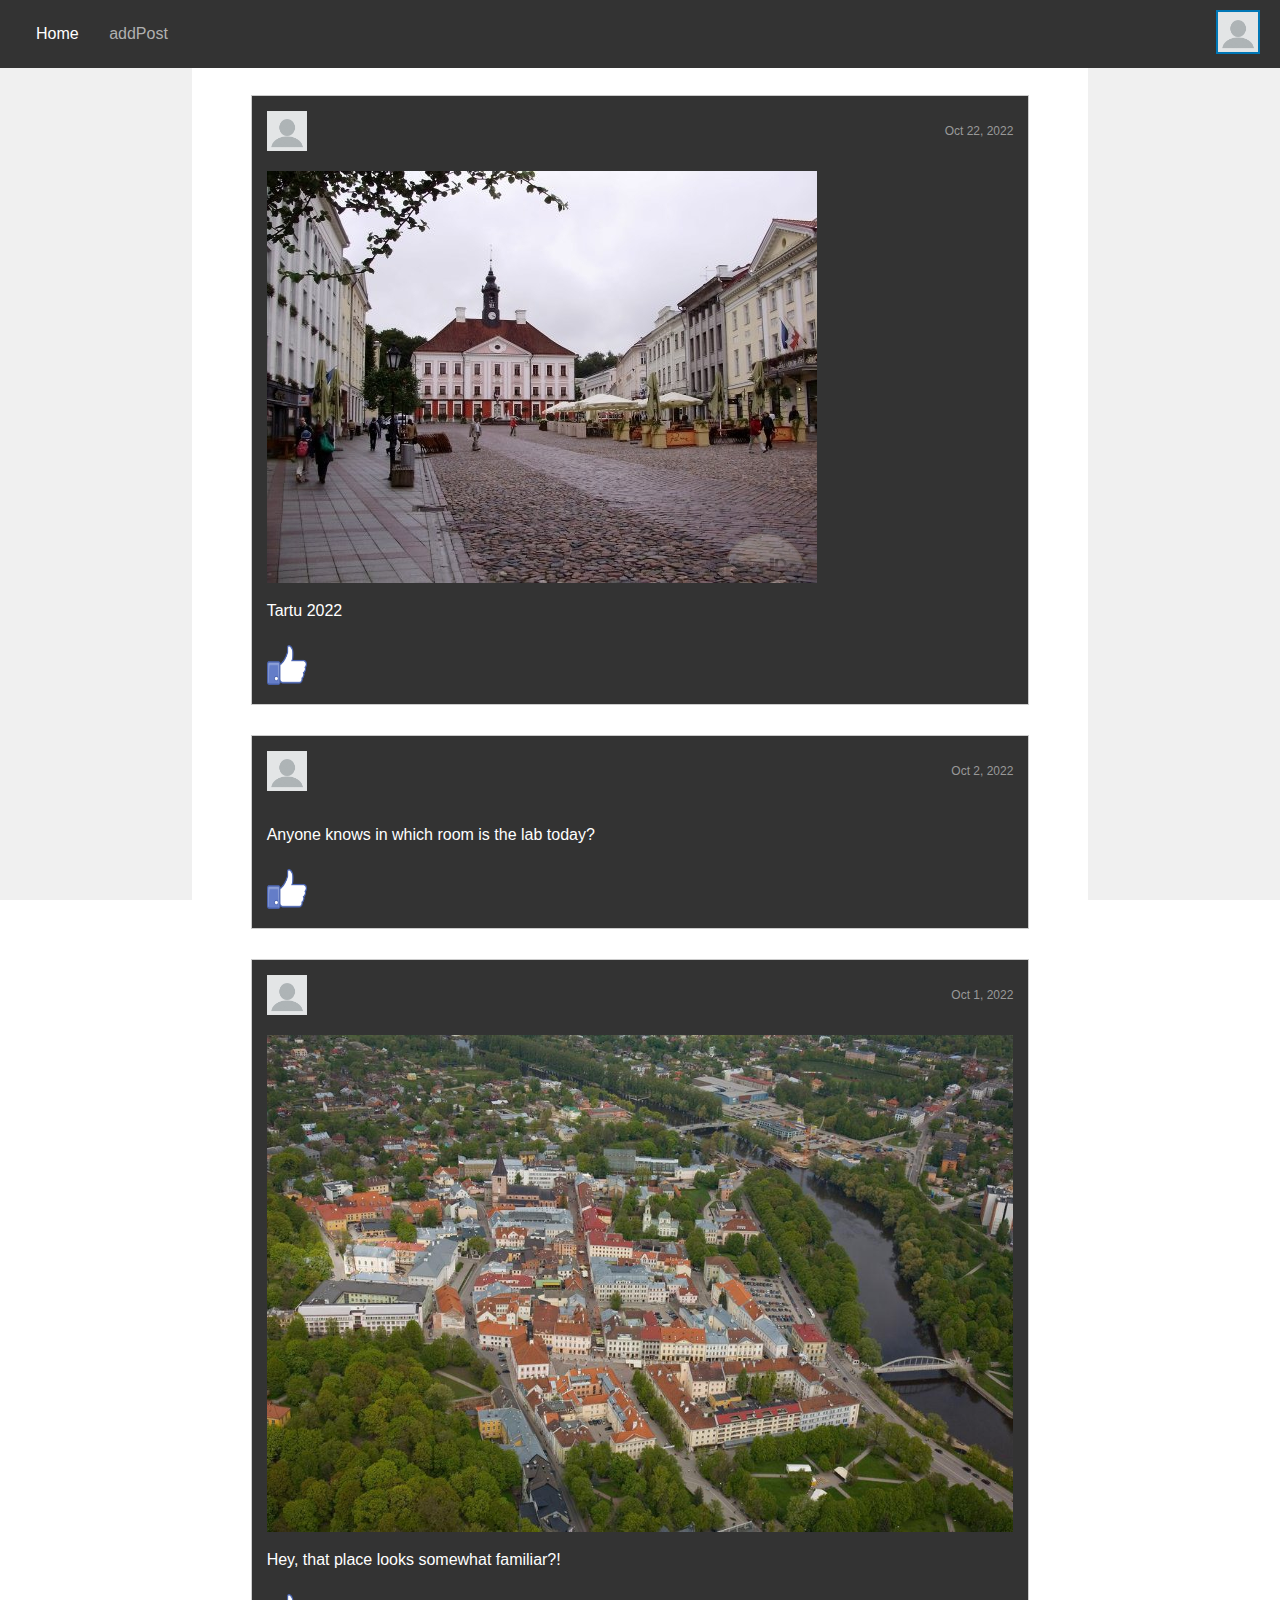
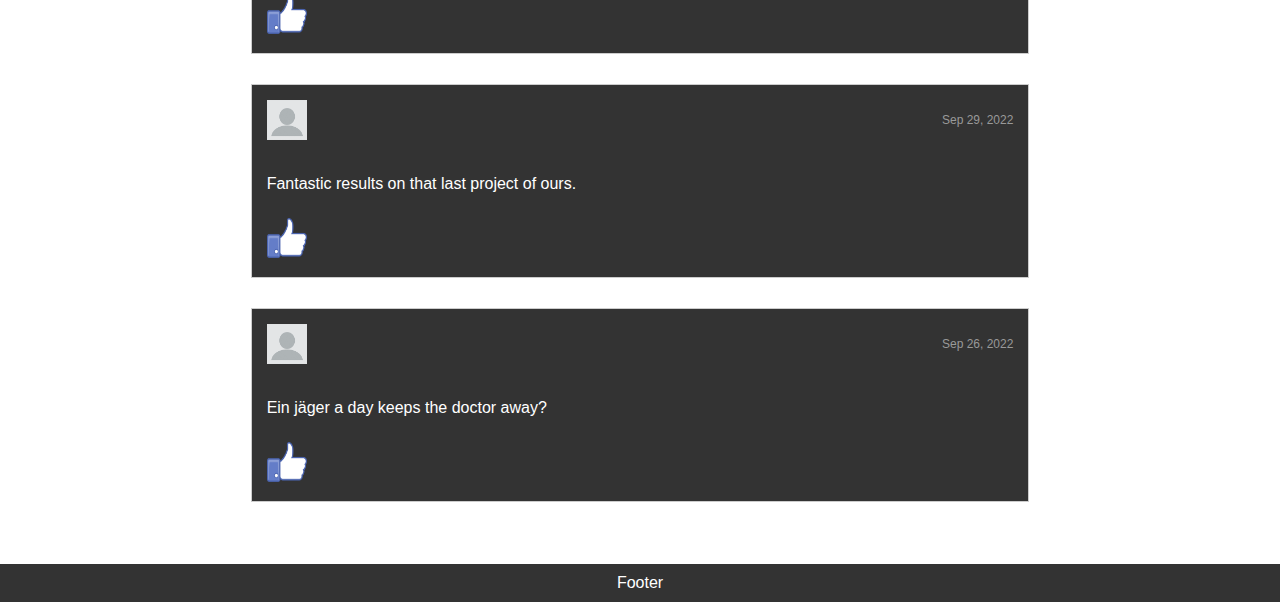
<file: index.html>
<!DOCTYPE html>
<html lang="en">

<head>
    <meta charset="UTF-8">
    <meta name="viewport" content="width=device-width, initial-scale=1.0">
    <link rel="stylesheet" type="text/css" href="styles.css">
    <title>Index</title>
</head>

<body>
    <div class="wrapper">
        <!-- Navbar -->
        <nav class="navbar">
            <div class="nav-links">
                <a href="index.html">Home</a>
                <a href="addPost.html">addPost</a>
            </div>
            <div class="navbar-right">
                <img id="UserProfilePic" src="res/images/profile.png" alt="Profile Photo">
            </div>
        </nav>
        <div class="margin-container left-margin"></div>
        <div class="content">
            <!-- Posts Section -->
            <div class="posts">
                <div class="post">
                    <div class="post-header">
                        <img class="profile-photo" src="res/images/profile.png" alt="Profile Photo">
                        <div class="post-date">Oct 22, 2022</div>
                    </div>
                    <div class="post-content">
                        <img class="large-photo" src="res/images/tartu.jpg" alt="Large Photo">
                        <div class="post-text">
                            <p>Tartu 2022</p>
                        </div>
                    </div>
                    <div class="post-like">
                        <img class="like-button" src="res/images/like.png" alt="Like Button">
                    </div>
                </div>
                <div class="post">
                    <div class="post-header">
                        <img class="profile-photo" src="res/images/profile.png" alt="Profile Photo">
                        <div class="post-date">Oct 2, 2022</div>
                    </div>
                    <div class="post-content">
                        <div class="post-text">
                            <p>Anyone knows in which room is the lab today?</p>
                        </div>
                    </div>
                    <div class="post-like">
                        <img class="like-button" src="res/images/like.png" alt="Like Button">
                    </div>
                </div>
                <div class="post">
                    <div class="post-header">
                        <img class="profile-photo" src="res/images/profile.png" alt="Profile Photo">
                        <div class="post-date">Oct 1, 2022</div>
                    </div>
                    <div class="post-content">
                        <img class="large-photo" src="res/images/tartu2.jpg" alt="Large Photo">
                        <div class="post-text">
                            <p>Hey, that place looks somewhat familiar?!</p>
                        </div>
                    </div>
                    <div class="post-like">
                        <img class="like-button" src="res/images/like.png" alt="Like Button">
                    </div>
                </div>
                <div class="post">
                    <div class="post-header">
                        <img class="profile-photo" src="res/images/profile.png" alt="Profile Photo">
                        <div class="post-date">Sep 29, 2022</div>
                    </div>
                    <div class="post-content">
                        <div class="post-text">
                            <p>Fantastic results on that last project of ours.</p>
                        </div>
                    </div>
                    <div class="post-like">
                        <img class="like-button" src="res/images/like.png" alt="Like Button">
                    </div>
                </div>
                <div class="post">
                    <div class="post-header">
                        <img class="profile-photo" src="res/images/profile.png" alt="Profile Photo">
                        <div class="post-date">Sep 26, 2022</div>
                    </div>
                    <div class="post-content">
                        <div class="post-text">
                            <p>Ein jäger a day keeps the doctor away?</p>
                        </div>
                    </div>
                    <div class="post-like">
                        <img class="like-button" src="res/images/like.png" alt="Like Button">
                    </div>
                </div>
            </div>
        </div>
        <div class="margin-container right-margin"></div>
        <!-- Footer -->
        <div class="footer"> Footer </div>
    </div>
</body>

</html>
</file>
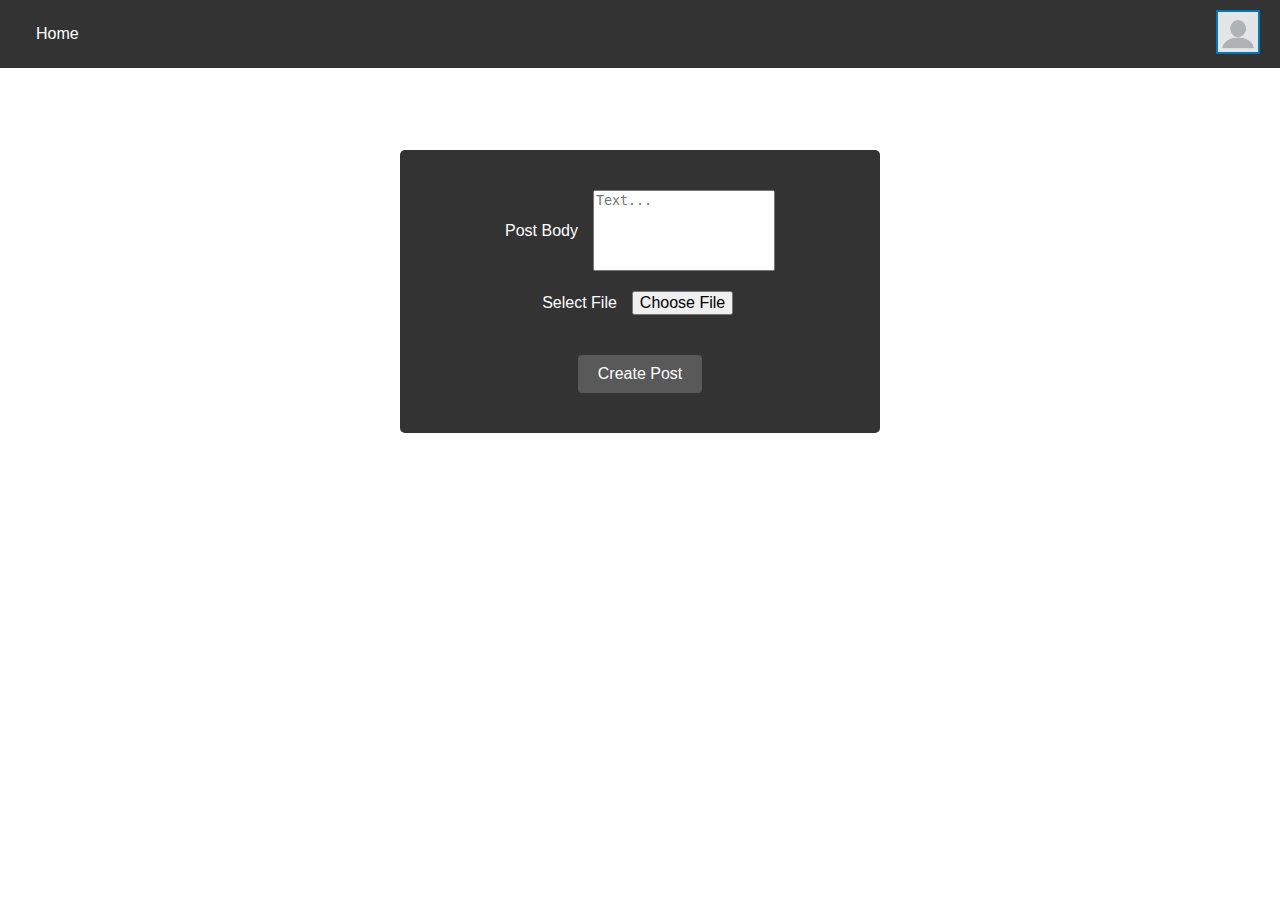
<file: addPost.html>
<!DOCTYPE html>
<html lang="en">

<head>
    <meta charset="UTF-8">
    <meta name="viewport" content="width=device-width, initial-scale=1.0">
    <link rel="stylesheet" type="text/css" href="styles.css">
    <title>Post</title>
</head>

<body>
    <div class="wrapper">
        <!-- Navbar -->
        <nav class="navbar">
            <div class="nav-links">
                <a href="index.html">Home</a>
            </div>
            <div class="navbar-right">
                <img id="UserProfilePic" src="res/images/profile.png" alt="Profile Photo">
            </div>
        </nav>
        <!-- Post adding section -->
        <div class="addpost-content">
            <div class="addpost-content2">
                <form action="index.html"> <!-- Redirection after clicking 'create post' -->
                    <div id="postinput"> <!-- Post body input row -->
                        <div id="text1"><label class="guidetext" for="post-body">Post Body</label></div>
                        <textarea id="post-body" name="post-body" rows="5" placeholder="Text..." required></textarea>
                    </div>
                    <div id="fileinput"> <!-- Post file input row -->
                        <div id="text2"><label class="guidetext" for="file">Select File</label></div>
                        <input type="file" id="file" name="file" accept=".jpg, .jpeg, .png, .gif" />
                    </div>
                    <div class="center-btn"> <!-- Create post button -->
                        <button type="submit" class="create-post-btn">Create Post</button>
                    </div>
                </form>
            </div>
        </div>
    </div>
</body>

</html>
</file>
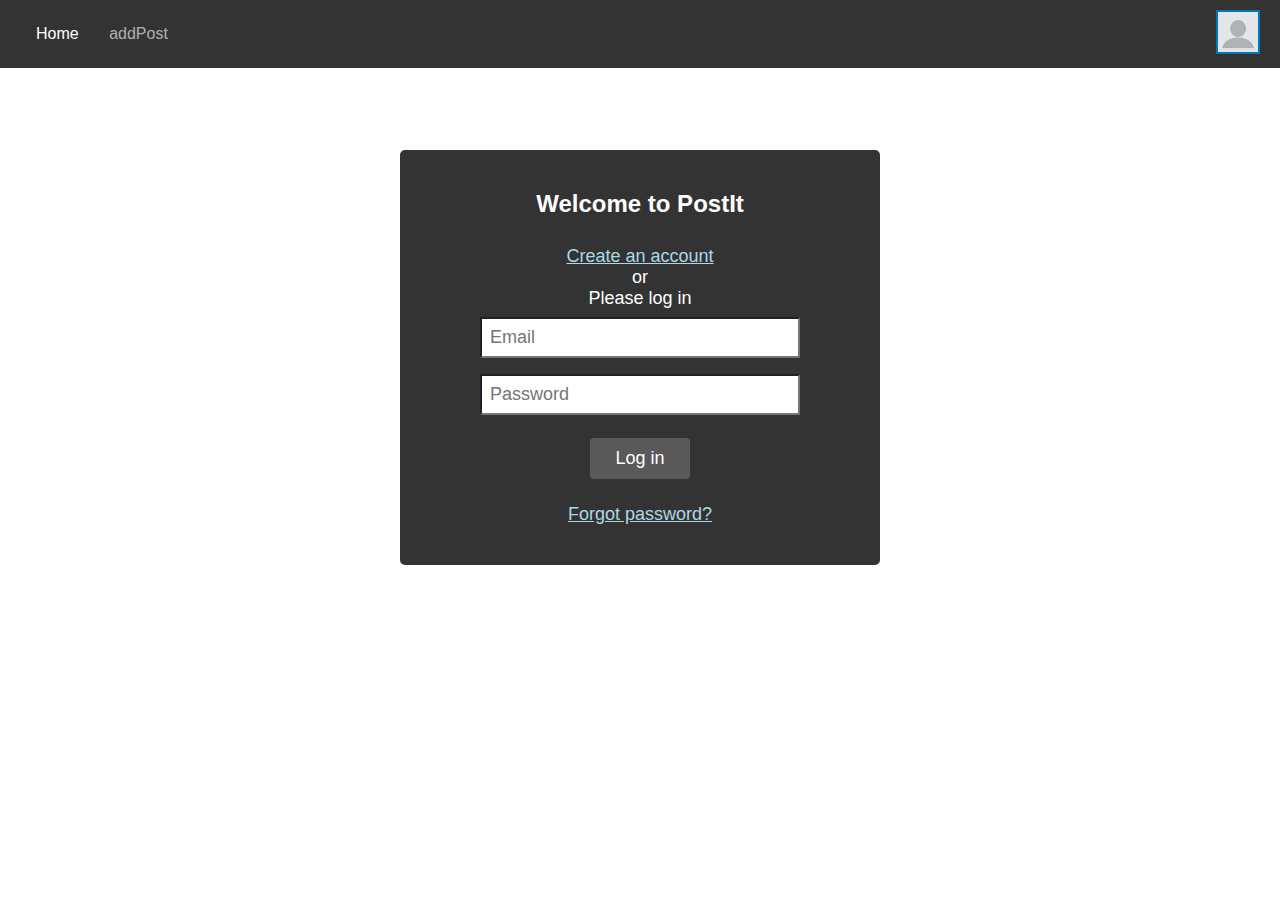
<file: login.html>
<!DOCTYPE html>
<html lang="en">

<head>
    <meta charset="UTF-8">
    <meta name="viewport" content="width=device-width, initial-scale=1.0">
    <link rel="stylesheet" type="text/css" href="styles.css">
    <title>Login</title>
</head>

<body>
    <div class="wrapper">
        <!-- Navbar -->
        <nav class="navbar">
            <div class="nav-links">
                <a href="index.html">Home</a>
                <a href="addPost.html">addPost</a>
            </div>
            <div class="navbar-right">
                <img id="UserProfilePic" src="res/images/profile.png" alt="Profile Photo">
            </div>
        </nav>

        <div id="login-flexbox-container">
            <!-- Login Form -->
            <div class="login-form">
                <form action="index.html" method="get">
                    <h2> Welcome to PostIt<br><br></h2>
                    <a href="login.html">Create an account</a>
                    <p>or</p>
                    <p>Please log in</p>
                    <input type="email" class="input-field" id="email" placeholder="Email" required>
                    <br>
                    <input type="password" class="input-field" id="password" placeholder="Password" required>
                    <br>
                    <button type="login" class="login-btn">Log in</button>
                    <a href="login.html"><br>Forgot password?</a>
                </form>
            </div>
        </div>
    </div>

</body>

</html>
</file>
<file: styles.css>
/* Reset some default styles */
body,
h1,
h2,
p,
ul,
li {
    margin: 0;
    padding: 0;
}

/* Define overall page styles */
body {
    font-family: 'Trebuchet MS', 'Lucida Sans Unicode', 'Lucida Grande', 'Lucida Sans', Arial, sans-serif;
}


/*
*
*
* INDEX PAGE CSS  
*
*
*/

/* Wrapper for the entire content */
.wrapper {
    display: flex;
    flex-direction: column;
    min-height: 100vh;
    position: relative;
}

/* Navbar styles */
.navbar {
    background-color: #333;
    color: #fff;
    text-align: left;
    padding: 10px 20px;
    position: absolute;
    top: 0;
    left: 0;
    right: 0;
    z-index: 1;
    display: flex;
    justify-content: space-between;
    align-items: center;
    height: auto;
}

.nav-links,
.nav-links a {
    color: #fff;
    text-decoration: none;
    padding: 8px;
    border-radius: 5px;
}

.nav-links a {
    margin-right: 10px;
}

.navbar-right {
    float: right;
}

#UserProfilePic {
    max-height: 40px;
    border: 2px solid #0077b6;
}

.navbar a:hover {
    background-color: #555;
}

.navbar a[href="index.html"],
.navbar a[href="addPost.html"] {
    background-color: transparent;
    transition: background-color 0.3s;
}

.navbar a[href="index.html"]:hover,
.navbar a[href="addPost.html"]:hover {
    background-color: #555;
}

/* Margin container styles */
.margin-container {
    position: fixed;
    top: 0;
    bottom: 0;
    width: 15%;
    background-color: #f0f0f0;
    z-index: 0;
}

.left-margin {
    left: 0;
}

.right-margin {
    right: 0;
}

/* Content section styles */
.content {
    width: 65%;
    margin: 60px auto 60px;
    padding: 20px;
    position: relative;
}

.large-photo {
    max-width: 100%;
}

/* Posts section styles */
.posts {
    width: 96%;
    margin: 15px auto;
    flex-grow: 1;
}

.post {
    background-color: #333;
    border: 1px solid #ccc;
    padding: 15px;
    margin-bottom: 20px;
    margin-left: 10px;
    margin-right: 10px;
    position: relative;
    display: flex;
    flex-direction: column;
    text-align: left;
}

.post-header {
    display: flex;
    justify-content: space-between;
    align-items: center;
    width: 100%;
    margin-bottom: 20px;
    
}

.profile-photo {
    width: 40px;
    height: 40px;
}

.post-date {
    color: #999;
    font-size: 12px;
    margin-left: auto;

}

.post-author {
    color: #fff;
    font-size: 16px;
    margin-left: 10px;
    flex-wrap: wrap;
    margin-right: 5px;
    border-radius: 4px;
    padding: 2px;
}

/*.post-author:hover {
    background-color: #555;
} */

.post-text {
    margin-bottom: 15px;
    margin-top: 15px;
}

.post .post-text p {
    font-size: 16px;
}

.like-button {
    background-size: contain;
    width: 40px;
    height: 40px;
    cursor: pointer;
    margin-top: 10px;
    border: none;
    background-color: transparent;
}

/* Footer styles */
.footer {
    background-color: #333;
    color: #fff;
    text-align: center;
    padding: 10px 0;
    position: absolute;
    bottom: 0;
    left: 0;
    right: 0;
    width: 100%;
    z-index: 1;
    height: auto;
}

/* Styles all paragraph elements that are nested in a div */
div > p {
    color: white;
}

/* Adds 30px margin to .post elements that come immediately after another .post element */
.post + .post {
    margin-top: 30px;
}

/* Styles all hyperlink elements inside .post-text that come after the first hyperlink element */
.nav-links a ~ a {
    color:#b0b0b0
}

/* This removed the "No file chosen" text that was next to the "Choose file" button on addPost page. From: https://stackoverflow.com/a/69993586 */
input[type='file'] {
    font-size: 0;
}

::file-selector-button {
    font-size: initial;
}


/*
*
*
* ADDPOST PAGE CSS  
*
*
*/

/* Create post button styles */
.create-post-btn {
    background-color: #595959;
    color: #fff;
    border: none;
    border-radius: 4px;
    padding: 10px 20px;
    cursor: pointer;
    font-size: 16px;
}

.create-post-btn:hover {
    background-color: #555;
}

.center-btn {
    display: flex;
    justify-content: center;
    text-align: center;
    margin-top: 40px;
    align-items: center;
}

/* Post input box styles */

#postinput {
    display: flex;
    align-items: center;
    justify-content: center;
}

/* File input styles */

#fileinput {
    display: flex;
    align-items: center;
    margin-top: 20px;
    justify-content: center;
}

.guidetext {
    color: #fff;
    flex: 0.4;
}

textarea {
    resize: none;
}

#text1 {
    margin-right: 15px;
}

#text2 {
    margin-right: 15px;
}

.addpost-content {
    display: flex;
    flex-direction: column;
    justify-content: center;
    align-items: center;
    margin-top: 150px;
}

.addpost-content2 {
    max-width: 400px;
    width: 75%;
    padding: 40px;
    border-radius: 5px;
    background-color: #333;
}

/*
*
*
* LOGIN PAGE CSS  
*
*
*/

/* Login page flexbox container div - id selector*/
#login-flexbox-container {
    margin-top: 150px;
    display: flex;
    flex-direction: column;
    justify-content: center;
    align-items: center;
}

/* Login form div - class selector */
.login-form {
    max-width: 400px;
    width: 75%;
    padding: 40px;
    border-radius: 5px;
    text-align: center;
    background-color: #333;
    color: white;
}

/* Input field - class selector */
.input-field {
    width: 75%;
    margin: 8px;
    padding: 8px;
    border-radius: 2px;
    font-size: 18px;
    color: #333;
}

/* Login button - class selector */
.login-btn {
    background-color: #595959;
    color: #fff;
    border: none;
    border-radius: 4px;
    padding: 10px 25px;
    font-size: 18px;
    margin-top: 15px;
    margin-bottom: 25px;
    cursor: pointer;
}

/* Button hover style - pseudo class*/
.login-btn:hover {
    background-color: #555;
}

/* Button active style - pseudo class*/
.login-btn:active {
    transform: scale(0.97);
}

/* Login form paragraph style - descendant selector */
.login-form p {
    font-size: 18px;
}

/* Login form links style - descendant selector */
.login-form a {
    color: lightblue;
    font-size: 18px;
}

/* Login form link hover style - pseudo class*/
.login-form a:hover {
    color: white;
}

/* JS profile picture dropdown menu */

.dropdown-menu {
    display: none;
    position: absolute;
    list-style: none;
    padding: 0;
    background-color: #595959;
    border: 1px solid black;
    right: 20px;
}

.dropdown-menu li {
    padding: 10px;
}

.dropdown-menu li a {
    text-decoration: none;
    color: #333;
    display: block;
}

.dropdown-menu li a {
    color: white;
}
</file>
